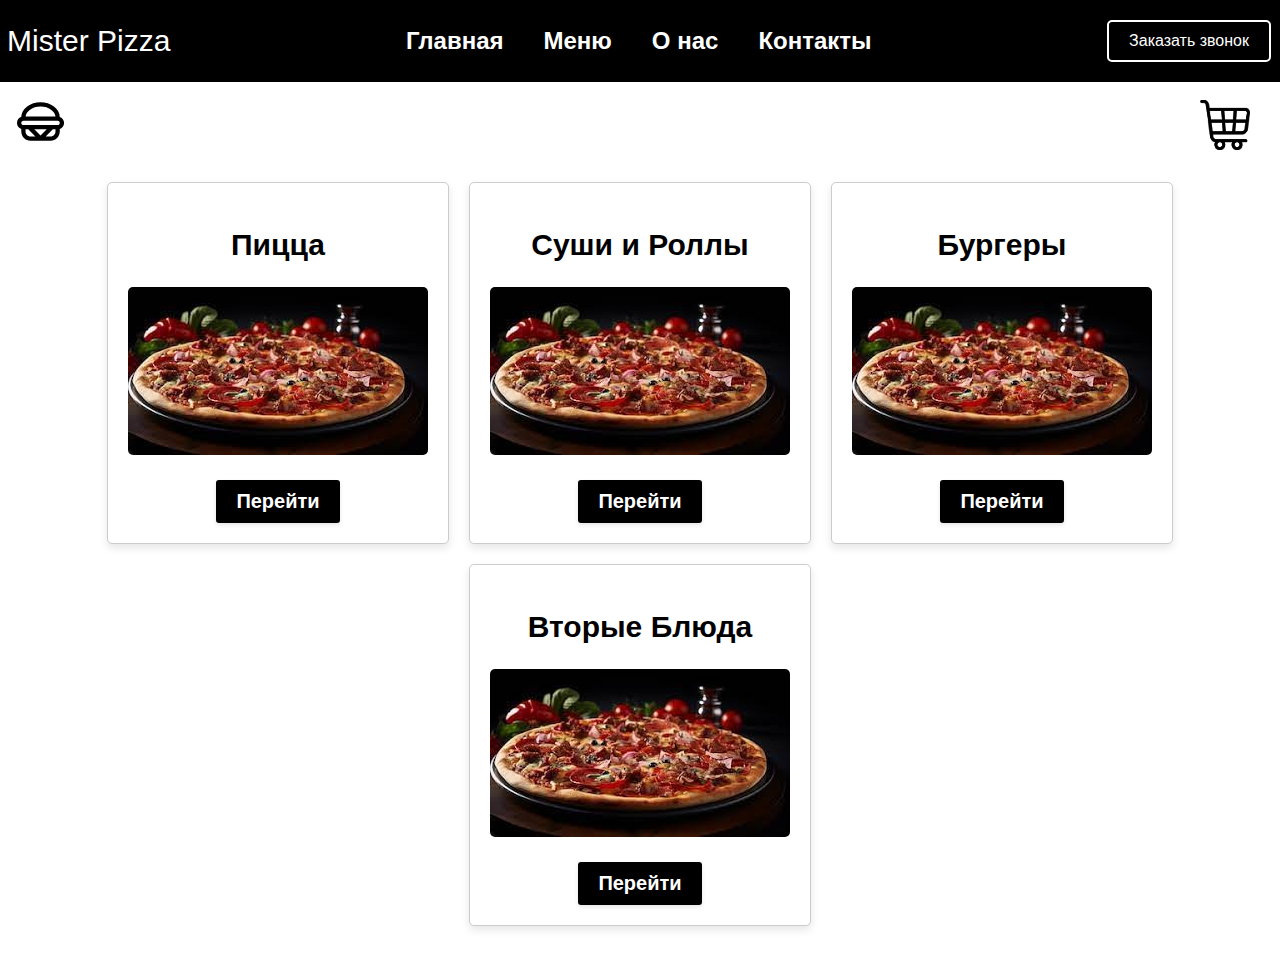
<file: index.html>
<!DOCTYPE html>
<html lang="en">

<head>
    <meta charset="UTF-8">
    <meta name="viewport" content="width=device-width, initial-scale=1.0">
    <title>Главная</title>
    <link rel="stylesheet" href="style.css">
    <link rel="stylesheet" href="humburger.css">
    <script src="index.js"></script>
</head>

<body>
<header class="header">
    <div class="logo">
        Mister Pizza
    </div>
    <nav>
        <ul class="menu">
            <li><a href="#">Главная</a></li>
            <li><a href="#">Меню</a></li>
            <li><a href="#">О нас</a></li>
            <li><a href="#">Контакты</a></li>
        </ul>
    </nav>
    <a href="#" class="order-btn">Заказать звонок</a>
</header>





    <!--
       test
        -->
<input type="checkbox" id="nav-toggle" hidden>
<nav class="nav">

    <label for="nav-toggle" class="nav-toggle"></label>

    <h2 class="logo">
        Mister Pizza
    </h2>
    <ul class="nav-menu">
        <li><a href="#1">Один</a></li>
        <li><a href="#2">Два</a></li>
        <li><a href="#3">Три</a></li>
        <li><a href="#4">Четыре</a></li>
        <li><a href="#5">Пять</a></li>
        <li><a href="#6">Шесть</a></li>
        <li><a href="#7">Семь</a></li>
    </ul>
</nav>



<!--
     test
        -->


   
    






    <br>
    <br>
    <br>
    <!-- Иконка корзины -->
    <div id="cart-icon" class="header__button get-modal_1">
        <span id="cart-count">0</span>
         <div id="callback-button" class="header__button get-modal_1"></div>
    </div>

    <br>
    <br>


<div class="products-container">

<div class="product" data-id="1" data-name="Товар 2" data-price="50">
    <h2>Пицца</h2>
    <img src="img/pizza2.jpeg" alt="Товар 2">
<a href="pizza.html" class="btn-link">
    <button class="btnadd">Перейти</button>
</a>

</div>


<div class="product" data-id="1" data-name="Товар 2" data-price="50">
    <h2>Суши и Роллы</h2>
    <img src="img/pizza2.jpeg" alt="Товар 2">
    <a href="roll.html" class="btn-link">
        <button class="btnadd">Перейти</button>
    </a>

</div>

<div class="product" data-id="1" data-name="Товар 2" data-price="50">
    <h2>Бургеры</h2>
    <img src="img/pizza2.jpeg" alt="Товар 2">
    <a href="burger.html" class="btn-link">
        <button class="btnadd">Перейти</button>
    </a>

</div>

<div class="product" data-id="1" data-name="Товар 2" data-price="50">
    <h2>Вторые Блюда</h2>
    <img src="img/pizza2.jpeg" alt="Товар 2">
    <a href="second.html" class="btn-link">
        <button class="btnadd">Перейти</button>
    </a>

</div>



</div>




    <br>
    <br>



   
<!-- Модальное окно -->
<div class="modal" id="modal-1">
    <div class="modal__content">
        <button class="modal__close-button"><img src="/img/close.svg" width="12" alt=""></button>
        <!-- Контент модального окна -->
          
            
            <!-- Корзина -->
            <div class="cart" id="cart">
                <h2 class="mycart">Корзина</h2>
                <div id="cart-items"></div>
                <div id="total-price"></div>
                <br>
                <!-- Поля для ввода данных -->

<input id="name" type="text" placeholder="Имя">
<span id="name-error" class="error-message"></span>

<input id="phone" type="text" placeholder="Телефон">
<span id="phone-error" class="error-message"></span>

<input id="address" type="text" placeholder="Адрес">
<span id="address-error" class="error-message"></span>




            
                <br>
                <br>
            
                <!-- Кнопка для оформления заказа -->
                <div id="checkout-button" class="checkout-button">
                    <button onclick="checkout()" class="button-checkout">Оформить заказ</button>
                </div>
                <div id="checkout-status" class="checkout-status" style="display: none;">
                    <p id="sending-message">Отправка заказа...</p>
                    <p id="ready-message" style="display: none;">Заказ успешно оформлен!</p>
                </div>
            <!-- Ссылка для возврата к покупкам -->
            <a href="index.html" id="back-to-shopping">
                <button>Вернуться к покупкам</button>
            </a>

            </div>
            
         
          
            
         
    </div>
</div>
<!-- Кнопка "Вернуться к покупкам" -->









</body>

</html>
</file>
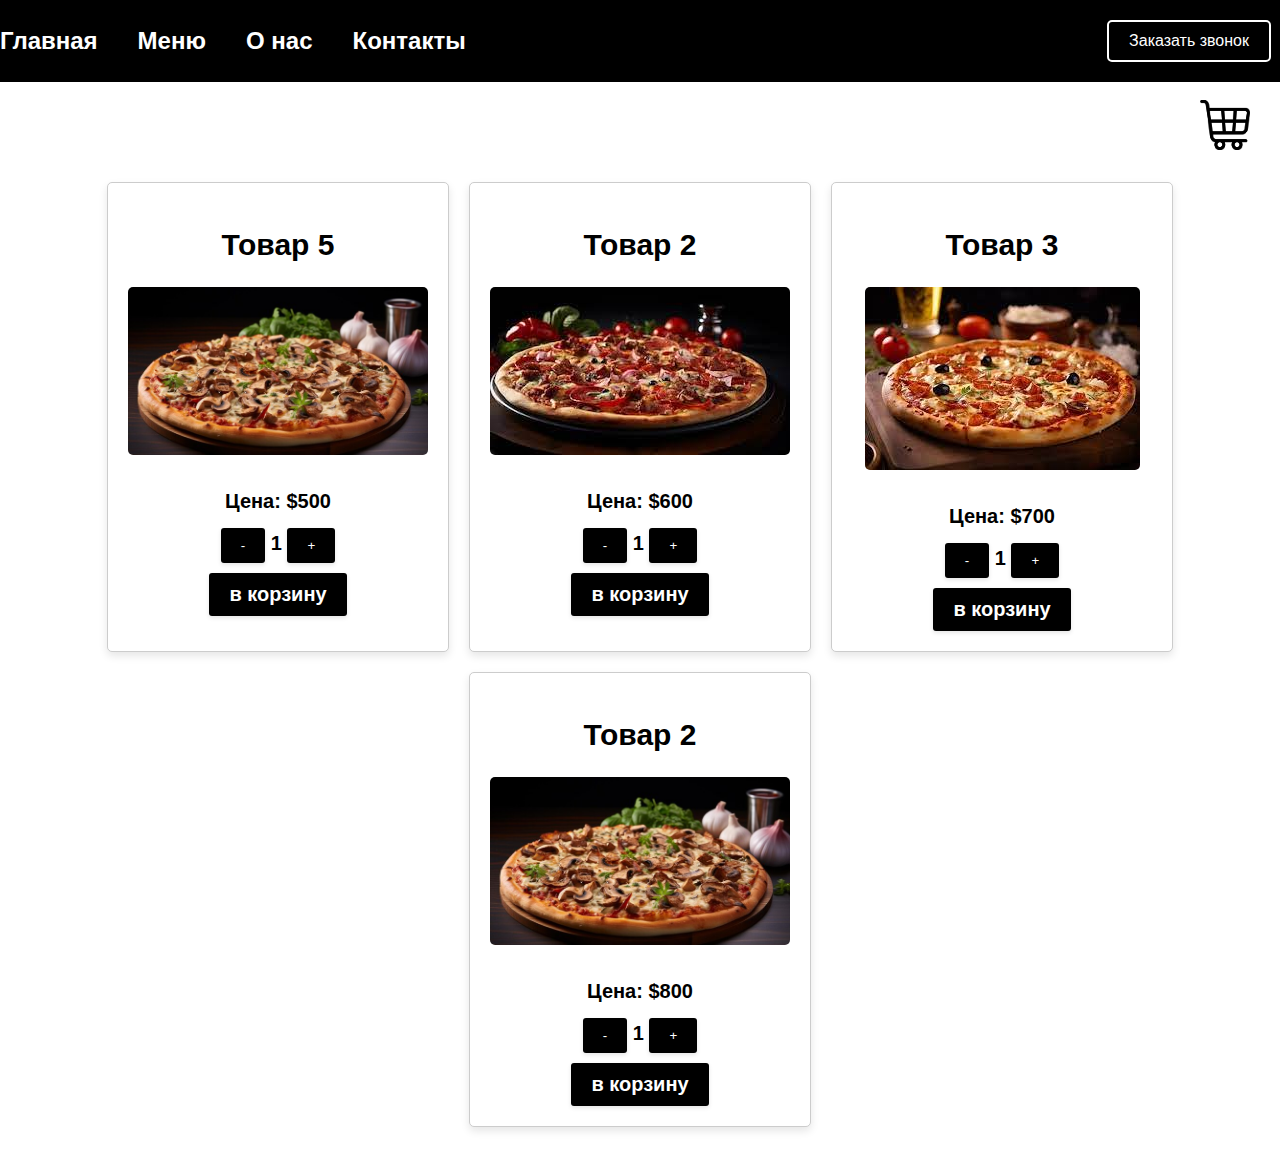
<file: burger.html>
<!DOCTYPE html>
<html lang="en">

<head>
    <meta charset="UTF-8">
    <meta name="viewport" content="width=device-width, initial-scale=1.0">
    <title>Главная</title>
    <link rel="stylesheet" href="style.css">
    <script src="index.js"></script>
</head>

<body>
    <header class="header">
        <nav>
            <ul class="menu">
                <li><a href="#">Главная</a></li>
                <li><a href="#">Меню</a></li>
                <li><a href="#">О нас</a></li>
                <li><a href="#">Контакты</a></li>
            </ul>
        </nav>
        <a href="#" class="order-btn">Заказать звонок</a>
    </header>
    <br>
    <br>
    <br>






    
    <!-- Иконка корзины -->
    <div id="cart-icon" class="header__button get-modal_1">
        <span id="cart-count">0</span>
        <div id="callback-button" class="header__button get-modal_1"></div>
    </div>

    <br>
    <br>


    <div class="products-container">

        <div class="product" data-id="1" data-name="Товар 5" data-price="500">
            <h2>Товар 5</h2>
            <img src="img/pizza1.jpg" alt="Товар 1">
            <p class="myprice">Цена: $500</p>
            <!-- Добавляем элементы для выбора количества -->
            <div>
                <button class="quantity-btn" onclick="decreaseQuantityCard(this)">-</button>
                <span class="quantity" data-quantity="1">1</span>
                <button class="quantity-btn" onclick="increaseQuantityCard(this)">+</button>
            </div>
            <button class="btnadd" onclick="addToCart('Товар 5', 500, this)">в корзину</button>
        </div>

        <div class="product" data-id="1" data-name="Товар 6" data-price="600">
            <h2>Товар 2</h2>
            <img src="img/pizza2.jpeg" alt="Товар 6">
            <p class="myprice">Цена: $600</p>
            <!-- Добавляем элементы для выбора количества -->
            <div>
                <button class="quantity-btn" onclick="decreaseQuantityCard(this)">-</button>
                <span class="quantity" data-quantity="1">1</span>
                <button class="quantity-btn" onclick="increaseQuantityCard(this)">+</button>
            </div>
            <button class="btnadd" onclick="addToCart('Товар 6', 600, this)">в корзину</button>
        </div>


        <div class="product" data-id="1" data-name="Товар 7" data-price="700">
            <h2>Товар 3</h2>
            <img src="img/pizza3.jpeg" alt="Товар 7">
            <p class="myprice">Цена: $700</p>
            <!-- Добавляем элементы для выбора количества -->
            <div>
                <button class="quantity-btn" onclick="decreaseQuantityCard(this)">-</button>
                <span class="quantity" data-quantity="1">1</span>
                <button class="quantity-btn" onclick="increaseQuantityCard(this)">+</button>
            </div>
            <button class="btnadd" onclick="addToCart('Товар 7', 700, this)">в корзину</button>
        </div>

        <div class="product" data-id="1" data-name="Товар 8" data-price="800">
            <h2>Товар 2</h2>
            <img src="img/pizza1.jpg" alt="Товар 8">
            <p class="myprice">Цена: $800</p>
            <!-- Добавляем элементы для выбора количества -->
            <div>
                <button class="quantity-btn" onclick="decreaseQuantityCard(this)">-</button>
                <span class="quantity" data-quantity="1">1</span>
                <button class="quantity-btn" onclick="increaseQuantityCard(this)">+</button>
            </div>
            <button class="btnadd" onclick="addToCart('Товар 8', 800, this)">в корзину</button>
        </div>



    </div>




    <br>
    <br>




    <!-- Модальное окно -->
    <div class="modal" id="modal-1">
        <div class="modal__content">
            <button class="modal__close-button"><img src="/img/close.svg" width="12" alt=""></button>
            <!-- Контент модального окна -->


            <!-- Корзина -->
            <div class="cart" id="cart">
                <h2 class="mycart">Корзина</h2>
                <div id="cart-items"></div>
                <div id="total-price"></div>
                <br>
                <!-- Поля для ввода данных -->
                <input type="text" id="name" placeholder="Ваше имя">
                <input type="tel" id="phone" placeholder="Номер телефона">
                <input type="text" id="address" placeholder="Адрес доставки">

                <br>
                <br>

                <!-- Кнопка для оформления заказа -->
                <div id="checkout-button" class="checkout-button">
                    <button onclick="checkout()" class="button-checkout">Оформить заказ</button>
                </div>
                <div id="checkout-status" class="checkout-status" style="display: none;">
                    <p id="sending-message">Отправка заказа...</p>
                    <p id="ready-message" style="display: none;">Заказ успешно оформлен!</p>
                </div>
                <!-- Ссылка для возврата к покупкам -->
                <a href="index.html" id="back-to-shopping">
                    <button>Вернуться к покупкам</button>
                </a>

            </div>





        </div>
    </div>
    <!-- Кнопка "Вернуться к покупкам" -->









</body>

</html>
</file>
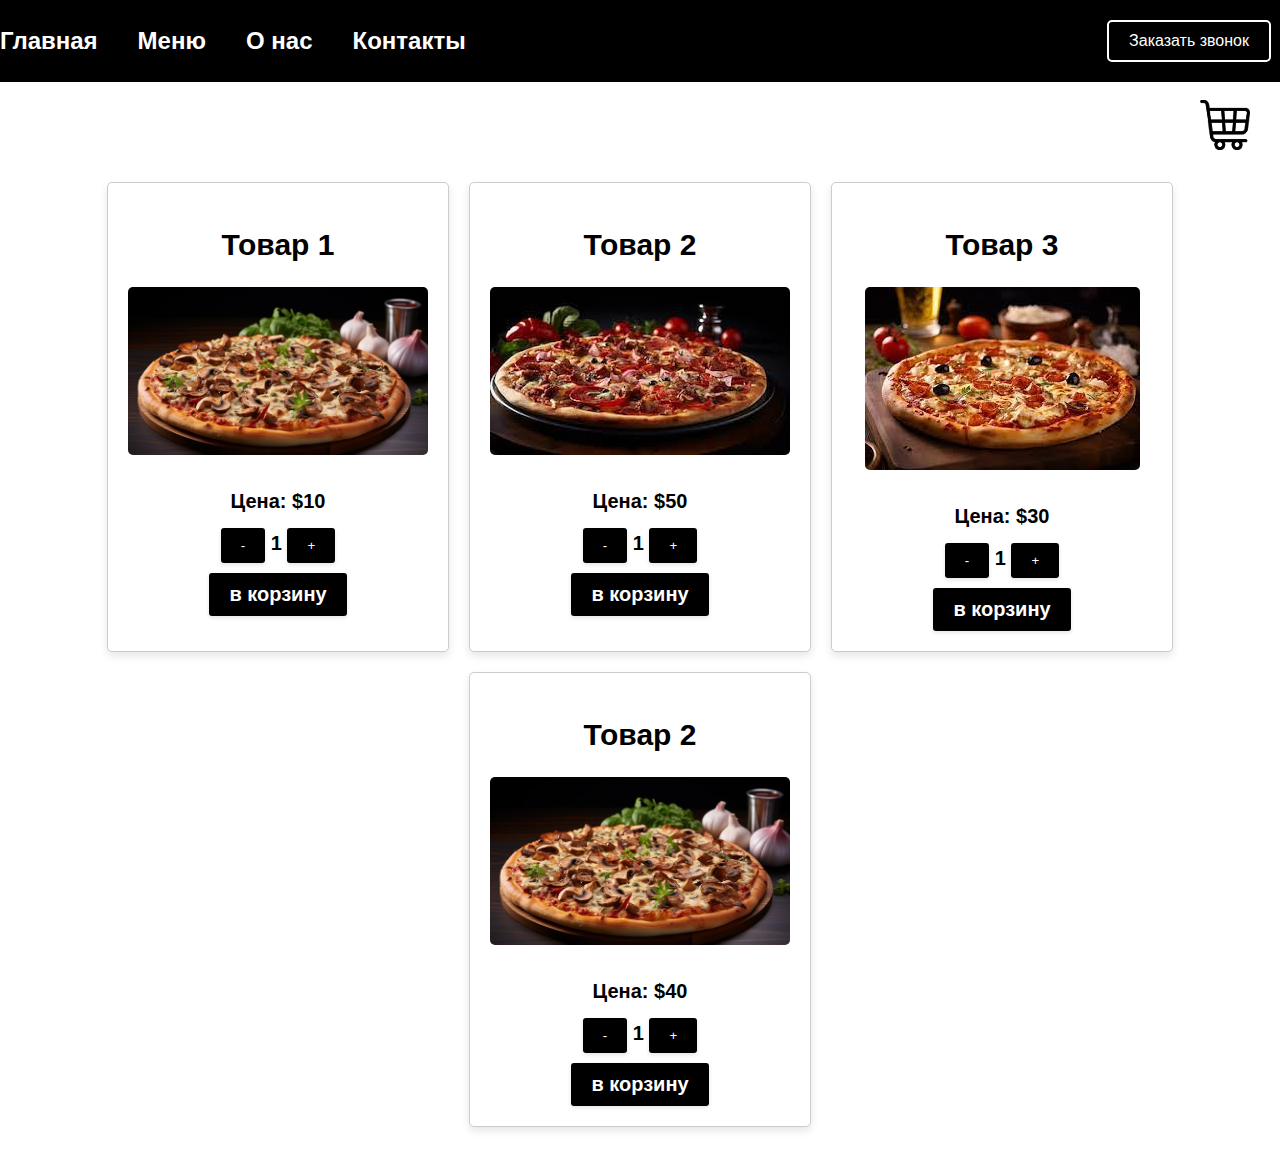
<file: pizza.html>
<!DOCTYPE html>
<html lang="en">

<head>
    <meta charset="UTF-8">
    <meta name="viewport" content="width=device-width, initial-scale=1.0">
    <title>Главная</title>
    <link rel="stylesheet" href="style.css">
    <script src="index.js"></script>
</head>

<body>
    <header class="header">
        <nav>
            <ul class="menu">
                <li><a href="#">Главная</a></li>
                <li><a href="#">Меню</a></li>
                <li><a href="#">О нас</a></li>
                <li><a href="#">Контакты</a></li>
            </ul>
        </nav>
        <a href="#" class="order-btn">Заказать звонок</a>
    </header>
    <br>
    <br>
    <br>
    <!-- Иконка корзины -->
    <div id="cart-icon" class="header__button get-modal_1">
        <span id="cart-count">0</span>
        <div id="callback-button" class="header__button get-modal_1"></div>
    </div>

    <br>
    <br>


    <div class="products-container">

        <div class="product" data-id="1" data-name="Товар 1" data-price="100">
            <h2>Товар 1</h2>
            <img src="img/pizza1.jpg" alt="Товар 1">
            <p class="myprice">Цена: $10</p>
            <!-- Добавляем элементы для выбора количества -->
            <div>
                <button class="quantity-btn" onclick="decreaseQuantityCard(this)">-</button>
                <span class="quantity" data-quantity="1">1</span>
                <button class="quantity-btn" onclick="increaseQuantityCard(this)">+</button>
            </div>
            <button class="btnadd" onclick="addToCart('Товар 1', 100, this)">в корзину</button>
        </div>

        <div class="product" data-id="1" data-name="Товар 2" data-price="50">
            <h2>Товар 2</h2>
            <img src="img/pizza2.jpeg" alt="Товар 2">
            <p class="myprice">Цена: $50</p>
            <!-- Добавляем элементы для выбора количества -->
            <div>
                <button class="quantity-btn" onclick="decreaseQuantityCard(this)">-</button>
                <span class="quantity" data-quantity="1">1</span>
                <button class="quantity-btn" onclick="increaseQuantityCard(this)">+</button>
            </div>
            <button class="btnadd" onclick="addToCart('Товар 2', 50, this)">в корзину</button>
        </div>


        <div class="product" data-id="1" data-name="Товар 3" data-price="30">
            <h2>Товар 3</h2>
            <img src="img/pizza3.jpeg" alt="Товар 3">
            <p class="myprice">Цена: $30</p>
            <!-- Добавляем элементы для выбора количества -->
            <div>
                <button class="quantity-btn" onclick="decreaseQuantityCard(this)">-</button>
                <span class="quantity" data-quantity="1">1</span>
                <button class="quantity-btn" onclick="increaseQuantityCard(this)">+</button>
            </div>
            <button class="btnadd" onclick="addToCart('Товар 3', 30, this)">в корзину</button>
        </div>

        <div class="product" data-id="1" data-name="Товар 4" data-price="40">
            <h2>Товар 2</h2>
            <img src="img/pizza1.jpg" alt="Товар 4">
            <p class="myprice">Цена: $40</p>
            <!-- Добавляем элементы для выбора количества -->
            <div>
                <button class="quantity-btn" onclick="decreaseQuantityCard(this)">-</button>
                <span class="quantity" data-quantity="1">1</span>
                <button class="quantity-btn" onclick="increaseQuantityCard(this)">+</button>
            </div>
            <button class="btnadd" onclick="addToCart('Товар 4', 40, this)">в корзину</button>
        </div>



    </div>




    <br>
    <br>




    <!-- Модальное окно -->
    <div class="modal" id="modal-1">
        <div class="modal__content">
            <button class="modal__close-button"><img src="/img/close.svg" width="12" alt=""></button>
            <!-- Контент модального окна -->


            <!-- Корзина -->
            <div class="cart" id="cart">
                <h2 class="mycart">Корзина</h2>
                <div id="cart-items"></div>
                <div id="total-price"></div>
                <br>
                <!-- Поля для ввода данных -->
                <input type="text" id="name" placeholder="Ваше имя">
                <input type="tel" id="phone" placeholder="Номер телефона">
                <input type="text" id="address" placeholder="Адрес доставки">

                <br>
                <br>

                <!-- Кнопка для оформления заказа -->
                <div id="checkout-button" class="checkout-button">
                    <button onclick="checkout()" class="button-checkout">Оформить заказ</button>
                </div>
                <div id="checkout-status" class="checkout-status" style="display: none;">
                    <p id="sending-message">Отправка заказа...</p>
                    <p id="ready-message" style="display: none;">Заказ успешно оформлен!</p>
                </div>
                <!-- Ссылка для возврата к покупкам -->
                <a href="index.html" id="back-to-shopping">
                    <button>Вернуться к покупкам</button>
                </a>

            </div>





        </div>
    </div>
    <!-- Кнопка "Вернуться к покупкам" -->









</body>

</html>
</file>
<file: style.css>
@import url('https://fonts.cdnfonts.com/css/gilroy');
* {
  font-family:'Gilroy', sans-serif;
}
body {
    margin: 0; /* Убираем внешние отступы */
    padding: 0; /* Убираем внутренние отступы */
    font-family: 'Poppins';font-size: ;
     background-color: #ffffff;
}




/* Стили для шапки */
        .header {
            background-color: black;
            padding: 20px 0;
            display: flex;
            justify-content: space-between;
            align-items: center;
        }

        /* Стили для навигационного меню */
        .menu {
            display: flex;
            list-style-type: none;
            margin: 0;
            padding: 0;
        }

        .menu li {
            margin-right: 20px;
        }

        .menu li:last-child {
            margin-right: 0;
        }

        .menu li a {
            color: white;
            text-decoration: none;
        }

        /* Стили для кнопки "Заказать звонок" */
        .order-btn {
            background-color: transparent;
            color: white;
            border: 2px solid white;
            padding: 10px 20px;
            border-radius: 5px;
            text-decoration: none;
        }

        /* Медиа-запросы для адаптивности */
        @media only screen and (max-width: 600px) {
            .menu {
                display: none;
            }
        }

.close:hover,
.close:focus {
    color: black; /* Изменяем цвет значка закрытия при наведении или фокусировке */
    text-decoration: none; /* Убираем подчеркивание ссылки */
    cursor: pointer; /* Устанавливаем курсор в виде указателя */
}

 /* Стили для шапки */
.header {
    background-color: black;
    padding: 20px 0;
    display: flex;
    align-items: center;
    width: 100%; /* Устанавливаем ширину шапки на 100% */
    box-sizing: border-box; /* Учитываем отступы и границы внутри шапки */
}

/* Стили для контейнера внутри шапки */
.header__inner {
    width: 100%; /* Устанавливаем ширину контейнера внутри шапки на 100% */
    max-width: 1200px; /* Максимальная ширина контейнера внутри шапки */
    padding: 0 15px;
    margin: auto; /* Центрируем контейнер по горизонтали */
    display: flex;
    align-items: center;
    justify-content: space-between; /* Размещаем элементы по краям */
    text-align: center; /* Центрируем текст по центру */
}

/* Стили для навигационного меню */
.menu {
    list-style-type: none; /* Убираем маркеры списка */
    padding: 0; /* Убираем внутренние отступы */
    margin: 0; /* Убираем внешние отступы */
}

.menu li {
    display: inline-block; /* Делаем элементы списка блочными, чтобы они выстраивались в ряд */
}

.menu li a {
    color: white;
    text-decoration: none;
    font-size: 24px; /* Увеличиваем размер шрифта */
    font-weight: bold; /* Делаем текст жирным */
    margin-right: 20px; /* Добавляем отступы между надписями */
}

/* Убираем правый отступ у последней надписи */
.menu li:last-child a {
    margin-right: 0;
}

/* Стили для кнопки "Заказать звонок" */
.order-btn {
    background-color: transparent;
    color: white;
    border: 2px solid white;
    padding: 10px 20px;
    border-radius: 5px;
    text-decoration: none;
    margin: 0 9px 0 0;
}

/* Стили для логотипа */
.logo {
    max-width: 300px; /* Максимальная ширина логотипа */
    max-height: 100px; /* Максимальная высота логотипа */
    width: auto; /* Автоматическое вычисление ширины */
    height: auto; /* Автоматическое вычисление высоты */
    color: white;
    font-size: 30px;
    margin: 0 0 0 7px;
}










/* Стили для корзины */
.cart {
    border: 1px solid #ccc;
    padding: 20px;
    margin: 70px auto 0; /* Центрируем корзину по горизонтали */
    max-width: 600px; /* Устанавливаем максимальную ширину корзины */
    background-color: #f4f4f4; /* Цвет фона корзины */
    text-align: center; /* Выравниваем текст по центру в корзине */
    width: 90%;
}

.cart-item {
    margin-bottom: 20px; /* Отступ между товарами в корзине */
    padding: 20px; /* Внутренний отступ для каждого товара в корзине */
    background-color: #e0e0e0; /* Цвет фона товаров в корзине */
    border-radius: 5px; /* Скругление углов товаров в корзине */
    box-shadow: 0 2px 4px rgba(0, 0, 0, 0.1); /* Тень для товаров в корзине */
}

/* Стили для кнопок управления количеством товара */
.cart-item button {
    background-color: #bbb; /* Цвет фона кнопок управления количеством товара */
    color: #fff; /* Цвет текста на кнопках управления количеством товара */
    border: none; /* Убираем границы кнопок управления количеством товара */
    padding: 8x 8px; /* Отступы внутри кнопок управления количеством товара */
    margin-left: 7px; /* Отступ слева от кнопок управления количеством товара */
    cursor: pointer; /* Устанавливаем курсор в виде указателя на кнопки управления количеством товара */
    border-radius: 3px; /* Скругляем углы кнопок управления количеством товара */
    box-shadow: 0 2px 4px rgba(0, 0, 0, 0.1); /* Тень для кнопок управления количеством товара */
}

.cart-item button:hover {
    background-color: #999; /* Изменяем цвет фона кнопок управления количеством товара при наведении */
}

/* Стили для общей стоимости и кнопки оформления заказа */
.cart-total {
    margin-top: 20px; /* Отступ сверху от общей стоимости */
    text-align: right; /* Выравниваем текст по правому краю */
}

.checkout-button {
    background-color: #4CAF50; /* Цвет фона кнопки оформления заказа */
    color: white; /* Цвет текста на кнопке оформления заказа */
    border: none; /* Убираем границу кнопки оформления заказа */
    padding: 15px 30px; /* Отступы внутри кнопки оформления заказа */
    margin-top: 20px; /* Отступ сверху от кнопки оформления заказа */
    cursor: pointer; /* Устанавливаем курсор в виде указателя */
    border-radius: 3px; /* Скругляем углы кнопки оформления заказа */
    box-shadow: 0 2px 4px rgba(0, 0, 0, 0.1); /* Тень для кнопки оформления заказа */
}

.checkout-button:hover {
    background-color: #45a049; /* Изменяем цвет фона кнопки оформления заказа при наведении */
}

/* Стили для иконки корзины */
#cart-icon {
    position: fixed; /* Фиксируем иконку корзины */
    top: 30px; /* Отступ от верхнего края */
    right: 30px; /* Отступ от правого края */
    width: 50px; /* Ширина иконки корзины */
    height: 50px; /* Высота иконки корзины */
    display: flex; /* Отображаем иконку корзины как flex-контейнер */
    justify-content: center; /* Выравниваем содержимое по центру по горизонтали */
    align-items: center; /* Выравниваем содержимое по центру по вертикали */
    cursor: pointer; /* Устанавливаем курсор в виде указателя */
    z-index: 999; /* Устанавливаем наивысший уровень z-index, чтобы иконка корзины была выше других элементов */
    background-image: url('/img/cart.png'); /* Устанавливаем изображение иконки корзины */
    background-size: cover; /* Масштабируем изображение, чтобы оно полностью покрывало элемент */
    background-repeat: no-repeat; /* Отключаем повторение изображения */
}

#cart-count {
    position: absolute; /* Позиционируем счетчик корзины абсолютно относительно родительского элемента */
    top: -10px; /* Отступ от верхнего края */
    right: -18px; /* Отступ от правого края */
    background-color: red; /* Цвет фона счетчика корзины */
    color: white; /* Цвет текста счетчика корзины */
    font-weight: bold;
    font-size: 16px; /* Размер шрифта счетчика корзины */
    padding: 5px; /* Отступы внутри счетчика корзины */
    border-radius: 50%; /* Скругляем углы счетчика корзины, чтобы он выглядел как круг */
    min-width: 20px; /* Минимальная ширина счетчика корзины */
    text-align: center; /* Выравниваем текст по центру */
    z-index: 1000; /* Устанавливаем наивысший уровень z-index, чтобы счетчик корзины был выше иконки корзины */
}

.product {
    max-width: 300px; /* Максимальная ширина карточки товара */
    margin: 0 auto 20px; /* Центрируем карточку товара и добавляем отступ между ними */
    padding: 20px; /* Внутренний отступ для карточки товара */
    background-color: #fff; /* Цвет фона карточки товара */
    border-radius: 10px; /* Скругляем углы карточки товара */
    box-shadow: 0 4px 8px rgba(0, 0, 0, 0.1); /* Тень для карточки товара */
    text-align: center; /* Выравниваем текст внутри карточки товара по центру */
    font-size: 20px;
    font-weight: bold;

}

.product img {
    max-width: 100%; /* Максимальная ширина изображения в карточке товара */
    border-radius: 5px; /* Скругляем углы изображения */
    margin-bottom: 10px; /* Отступ снизу от изображения */
}

.product h3 {
    margin-bottom: 10px; /* Отступ снизу от заголовка */
}

.product p {
    margin-bottom: 15px; /* Отступ снизу от текста */
}

.product button {
    background-color: black; /* Цвет фона кнопки в карточке товара */
    color: white; /* Цвет текста на кнопке в карточке товара */
    border: none; /* Убираем границу кнопки в карточке товара */
    padding: 10px 20px; /* Отступы внутри кнопки в карточке товара */
    cursor: pointer; /* Устанавливаем курсор в виде указателя на кнопке в карточке товара */
    border-radius: 3px; /* Скругляем углы кнопки в карточке товара */
    box-shadow: 0 2px 4px rgba(0, 0, 0, 0.1); /* Тень для кнопки в карточке товара */
}

.product button:hover {
    background-color: #140F0B; /* Изменяем цвет фона кнопки при наведении на кнопку в карточке товара */
}

.product button:active {
    background-color: #808080;
    color: black;
}

.btnadd {
    font-size: 20px;
    font-weight: bold;
    margin-top: 10px;
}

.products-container {
    display: flex; /* Отображаем контейнер товаров как flex-контейнер */
    justify-content: center; /* Выравниваем содержимое по центру по горизонтали */
    flex-wrap: wrap; /* Разрешаем элементам переноситься на новую строку */
}

/* Стили для карточек товаров */
.product {
    flex: 0 0 calc(33.33% - 20px); /* Задаем ширину каждой карточки товара, с учетом отступов */
    margin: 10px; /* Отступ между карточками товаров */
    border: 1px solid #ccc; /* Граница карточки товара */
    border-radius: 5px; /* Скругляем углы карточки товара */
    text-align: center; /* Выравниваем текст внутри карточки товара по центру */
}

.product img {
    max-width: 100%; /* Максимальная ширина изображения в карточке товара */
    height: auto; /* Автоматическая высота изображения в карточке товара */
}






.button-checkout {
    background-color: #7f8c8d; /* Цвет фона кнопки оформления заказа */
    color: #fff; /* Цвет текста на кнопке оформления заказа */
    padding: 10px 20px; /* Отступы внутри кнопки оформления заказа */
    border: none; /* Убираем границу кнопки оформления заказа */
    border-radius: 5px; /* Скругляем углы кнопки оформления заказа */
    font-size: 16px; /* Размер шрифта кнопки оформления заказа */
    text-transform: uppercase; /* Преобразуем текст в верхний регистр */
    cursor: pointer; /* Устанавливаем курсор в виде указателя на кнопку оформления заказа */
    box-shadow: 2px 2px 5px rgba(0, 0, 0, 0.3); /* Тень для кнопки оформления заказа */
}

.button-checkout:hover {
    background-color: #7f8c8f; /* Изменяем цвет фона кнопки оформления заказа при наведении */
}

input[type="text"],
input[type="tel"] {
    color: #333; /* Цвет текста в полях ввода */
    background-color: #f5f5f5; /* Цвет фона полей ввода */
    border: 1px solid #ccc; /* Граница полей ввода */
    border-radius: 5px; /* Скругление углов полей ввода */
    padding: 9.2px 13.8px; /* Внутренние отступы в полях ввода */
    margin-bottom: 11.5px; /* Отступ снизу от полей ввода */
    box-shadow: 0px 2px 4px rgba(0, 0, 0, 0.1); /* Тень для полей ввода */
    transition: border-color 0.3s ease-in-out; /* Анимация изменения цвета границы поля ввода */
    font-size: 17px; /* Размер шрифта в полях ввода */
    text-align: left; /* Выравниваем текст в полях ввода по левому краю */
}

input[type="text"]:focus,
input[type="tel"]:focus {
    border-color: #007bff; /* Цвет границы поля ввода при фокусировке */
}



.mycart {

font-weight: 900;
font-style: bold;

}

/* Добавляем стили для элементов корзины */
.cart-item-name {
    font-size: 15px; /* Устанавливаем размер текста для названия товара */
    font-weight: bold;
}

.total-price-text {
    font-size: 17px; /* Устанавливаем размер текста для общей стоимости */
    font-weight: bold; /* Делаем текст жирным */
}

.deliveryMessage {
    font-size: 18px; /* Устанавливаем размер текста */
    font-weight: bold; /* Делаем текст жирным */
}



/* Модальное окно */


.content {
  width: 100%;
  max-width: 1200px;
  margin: 0 auto;
  padding: 15px;
}

.content p {
  margin: 15px 0;
}

.hidden {
  overflow: hidden;
}


.header__inner {
  width: 100%;
  max-width: 1200px;
  padding: 0 15px;
  margin: 0 auto;
  display: -webkit-box;
  display: -ms-flexbox;
  display: flex;
  -ms-flex-wrap: wrap;
      flex-wrap: wrap;
  -webkit-box-pack: justify;
      -ms-flex-pack: justify;
          justify-content: space-between;
  -webkit-box-align: center;
      -ms-flex-align: center;
          align-items: center;
}

.header__logo p {
  color: #fff;
  font-size: 1.125rem;
  text-transform: uppercase;
}

.header__button {
 
  position: fixed; /* Фиксируем иконку корзины */
   margin: 70px auto 0;
    top: 30px; /* Отступ от верхнего края */
    right: 30px; /* Отступ от правого края */
    width: 50px; /* Ширина иконки корзины */
    height: 50px; /* Высота иконки корзины */
    display: flex; /* Отображаем иконку корзины как flex-контейнер */
    justify-content: center; /* Выравниваем содержимое по центру по горизонтали */
    align-items: center; /* Выравниваем содержимое по центру по вертикали */
    cursor: pointer; /* Устанавливаем курсор в виде указателя */
    z-index: 999; /* Устанавливаем наивысший уровень z-index, чтобы иконка корзины была выше других элементов */
    background-image: url('img/cart.png'); /* Устанавливаем изображение иконки корзины */
    background-size: cover; /* Масштабируем изображение, чтобы оно полностью покрывало элемент */
    background-repeat: no-repeat; /* Отключаем повторение изображения */
}

.header__button:hover {
  background: ;
  -webkit-transition: .3s;
  transition: .3s;
}

.modal {
  position: absolute;
  visibility: hidden;
  opacity: 0;
  -webkit-transition: .3s;
  transition: .3s;
  top: -1000px;
  right: 0;
  bottom: 0;
  left: 0;
  z-index: 1000;
  background: rgba(0, 0, 0, 0.9);
  display: -webkit-box;
  display: -ms-flexbox;
  display: flex;
  -webkit-box-pack: center;
      -ms-flex-pack: center;
          justify-content: center;
  -webkit-box-align: start;
      -ms-flex-align: start;
          align-items: flex-start;
  overflow-y: scroll;
  padding: 60px 15px;
}

.modal_active {
  position: fixed;
  top: 0;
  visibility: visible;
  opacity: 1;
  -webkit-transition: .3s;
  transition: .3s;
}

.modal__content {
  width: 100%;
  max-width: 500px;
  padding: 14px;
  background: #f9f9f9;
  -webkit-box-shadow: 0 5px 15px black;
          box-shadow: 0 5px 15px black;
  border-radius: 3px;
  position: relative;
}

.modal__close-button {
  background: #ff0000;
  height: 30px;
  width: 30px;
  display: -webkit-box;
  display: -ms-flexbox;
  display: flex;
  -webkit-box-pack: center;
      -ms-flex-pack: center;
          justify-content: center;
  -webkit-box-align: center;
      -ms-flex-align: center;
          align-items: center;
  border: none;
  position: absolute;
  right: 0;
  top: 0;
  background: none;
  cursor: pointer;
  -webkit-transition: .3s;
  transition: .3s;
  outline: none;
}

.modal__close-button:hover {
  -webkit-transition: .3s;
  transition: .3s;
  -webkit-transform: rotate(180deg);
          transform: rotate(180deg);
}

.modal__title {
  font-size: 1.8rem;
  text-transform: uppercase;
  margin: 0 0 15px;
}

.modal__description {
  font-size: 1.125rem;
}
/*# sourceMappingURL=style.css.map */

/* Оформление надписи общая стоимость */
.total-price-text {
    background-color: lightgray; /* Устанавливаем серый фон */
    padding: 5px 10px; /* Добавляем небольшие отступы вокруг текста */
    border-radius: 5px; /* Делаем закругленные углы рамки */
}

/* Стили для ссылки */
#back-to-shopping {
    display: inline-block; /* Делаем ссылку блочным элементом */
    margin: 20px auto; /* Центрируем ссылку по горизонтали и задаем отступы по вертикали */
}

/* Стили для кнопки внутри ссылки */
#back-to-shopping button {
    padding: 20px 30px; /* Задаем отступы внутри кнопки */
    background-color: grey; /* Задаем серый цвет фона */
    color: white; /* Задаем белый цвет текста */
    border: none; /* Убираем границу кнопки */
    border-radius: 5px; /* Задаем скругленные углы */
    cursor: pointer; /* Задаем указательный курсор при наведении */
    font-size: 16px; /* Задаем размер шрифта */
}

/* Изменение стилей кнопки при наведении */
#back-to-shopping button:hover {
    background-color: darkgrey; /* Изменяем цвет фона кнопки при наведении */
}


/* Медиа-запрос для мобильных устройств (ширина меньше 768px) */
@media only screen and (max-width: 800px) {
    .products-container {
        flex-direction: column; /* Карточки будут выстраиваться вертикально */
        align-items: center; /* Выравниваем карточки по центру по горизонтали */
    }
    
    .product {
        max-width: 76%;
         /* Каждая карточка будет занимать всю доступную ширину */
    }
.cart-item-name {
      font-size: 12px;
}
      

    
}


/* ошибка в молях ввода  */
.error-message {
    color: red;
    display: none; /* Начинайте с состояния "скрыто" */
    /* Дополнительные стили для позиционирования и шрифта при необходимости */
}



.error-placeholder::placeholder {
    color: red;
}
</file>
<file: humburger.css>
.nav {
    /*  ширна произвольная, не стесняйтесь экспериментировать */
    width: 320px;
    min-width: 320px;
    /* фиксируем и выставляем высоту панели на максимум */
    height: 100%;
    position: fixed;
    top: 85px;
    bottom: 0;
    margin: 0;
    /* сдвигаем (прячем) панель относительно левого края страницы */
    left: -320px;
    /* внутренние отступы */
    padding:
    /* плавный переход смещения панели */
    -webkit-transition: left 0.3s;
    -moz-transition: left 0.3s;
    transition: left 0.3s;
    /* определяем цвет фона панели */
    background: ;
    /* поверх других элементов */
    z-index: 2000;
    background-color:rgb(255 255 255 / 10%);
}




.nav-toggle {
    /* абсолютно позиционируем */
    position: absolute;
    /* относительно левого края панели */
    left: 337px;
    /* отступ от верхнего края панели */
    top: 1em;
    /* внутренние отступы */
    padding: 0.5em;
    /* определяем цвет фона переключателя
     * чаще вчего в соответствии с цветом фона панели
    */
    background: inherit;
    /* цвет текста */
    color: black;
    /* вид курсора */
    cursor: pointer;
    /* размер шрифта */
    font-size: 1.2em;
    line-height: 1;
    /* всегда поверх других элементов страницы */
    z-index: 2001;
    /* анимируем цвет текста при наведении */
    -webkit-transition: color .25s ease-in-out;
    -moz-transition: color .25s ease-in-out;
    transition: color .25s ease-in-out;
}


/* определяем текст кнопки 
 * символ Unicode (TRIGRAM FOR HEAVEN)
*/




/* цвет текста при наведении */

.nav-toggle:hover {
    color: black;
}


/**
 * Скрытый чекбокс (флажок)
 * невидим и недоступен :)
 * имя селектора атрибут флажка
 */

[id='nav-toggle'] {
    position: absolute;
    display: none;
}


/**
 * изменение положения переключателя 
 * при просмотре на мобильных устройствах
 * когда навигация раскрыта, распологаем внутри панели
*/

[id='nav-toggle']:checked ~ .nav > .nav-toggle {
    left: auto;
    right: 2px;
    top: 1em;
}


/**
 * Когда флажок установлен, открывается панель
 * используем псевдокласс:checked
 */

[id='nav-toggle']:checked ~ .nav {
    left: 0;
    box-shadow:4px 0px 20px 0px rgba(0,0,0, 0.5);
    -moz-box-shadow:4px 0px 20px 0px rgba(0,0,0, 0.5);
    -webkit-box-shadow:4px 0px 20px 0px rgba(0,0,0, 0.5);
    overflow-y: auto;
}


/* 
 * смещение контента страницы
 * на размер ширины панели,
 * фишка необязательная, на любителя
*/

[id='nav-toggle']:checked ~ main > article {
    -webkit-transform: translateX(320px);
    -moz-transform: translateX(320px);
    transform: translateX(320px);
}


/*
 * изменение символа переключателя,
 * привычный крестик (MULTIPLICATION X), 
 * вы можете испльзовать любой другой значок
*/

[id='nav-toggle']:checked ~ .nav > .nav-toggle:after {
    content: '\2715';
}




body {
    -webkit-animation: bugfix infinite 1s;
}

@-webkit-keyframes bugfix {
    to {
      padding: 0;
    }
}


/**
 * позаботьтимся о средних и маленьких экранах
 * мобильных устройств
 */

@media screen and (min-width: 320px) {
    html,
    body {
      margin: 0;
      overflow-x: hidden;
    }
}

@media screen and (max-width: 320px) {
    html,
    body {
      margin: 0;
      overflow-x: hidden;
    }
    .nav {
      width: 100%;
      box-shadow: none
    }
}


/**
 * Формируем стиль заголовка (логотип) панели 
*/



/* Стили для заголовка (логотипа) в навигационной панели */
.nav h2 {
    width: 90%; /* Ширина логотипа */
    padding: 0; /* Отступы внутри логотипа */
    margin: 10px 0; /* Внешние отступы логотипа */
    text-align: center; /* Выравнивание текста по центру */
    text-shadow: rgba(255, 255, 255, .1) -1px -1px 1px, rgba(0, 0, 0, .5) 1px 1px 1px; /* Тень текста */
    font-size: 1.3em; /* Размер шрифта */
    line-height: 1.3em; /* Высота строки */
    opacity: 0; /* Начальная непрозрачность (скрытие) */
    transform: scale(0.1, 0.1); /* Начальный масштаб (скрытие) */
    transform-origin: 0% 0%; /* Ось масштабирования */
    transition: opacity 0.8s, transform 0.8s; /* Плавное появление логотипа */
    color: black;
}

/* Стили для ссылок внутри заголовка (логотипа) */
.nav h2 a {
    color: #dadada; /* Цвет ссылок */
    text-decoration: none; /* Убираем подчеркивание */
    text-transform: uppercase; /* Преобразование текста в верхний регистр */
}

/* Появление заголовка (логотипа) при раскрытии панели */
[id='nav-toggle']:checked ~ .nav h2 {
    opacity: 1; /* Установка полной непрозрачности */
    transform: scale(1, 1); /* Установка нормального масштаба */
}

/* Стили для списка пунктов меню */
.nav > ul {
    display: block; /* Отображение в виде блока */
    margin: 17px; /* Внешние отступы */
    padding: 0; /* Внутренние отступы */
    list-style: none; /* Убираем маркеры */
}

/* Стили для каждого пункта меню */
.nav > ul > li {
    line-height: 2.5; /* Высота строки */
    opacity: 0; /* Начальная непрозрачность (скрытие) */
    transform: translateX(-50%); /* Смещение влево на 50% от ширины */
    transition: opacity .5s .1s, transform .5s .1s; /* Плавное появление пунктов меню */
}

/* Появление пунктов меню при раскрытии панели */
[id='nav-toggle']:checked ~ .nav > ul > li {
    opacity: 1; /* Установка полной непрозрачности */
    transform: translateX(0); /* Отмена смещения */
}

/* Интервалы появления пунктов меню */
.nav > ul > li:nth-child(2) {
    transition: opacity .5s .2s, transform .5s .2s; /* Задержка появления */
}

.nav > ul > li:nth-child(3) {
    transition: opacity .5s .3s, transform .5s .3s; /* Задержка появления */
}

.nav > ul > li:nth-child(4) {
    transition: opacity .5s .4s, transform .5s .4s; /* Задержка появления */
}

.nav > ul > li:nth-child(5) {
    transition: opacity .5s .5s, transform .5s .5s; /* Задержка появления */
}

.nav > ul > li:nth-child(6) {
    transition: opacity .5s .6s, transform .5s .6s; /* Задержка появления */
}

.nav > ul > li:nth-child(7) {
    transition: opacity .5s .7s, transform .5s .7s; /* Задержка появления */
}

/* Стили для ссылок пунктов меню */
.nav > ul > li > a {
    display: inline-block; /* Отображение в виде блока */
    position: relative; /* Позиционирование */
    padding: 0; /* Внутренние отступы */
    font-family: 'Open Sans', sans-serif; /* Шрифт */
    font-weight: 300; /* Начертание */
    font-size: 1.2em; /* Размер шрифта */
    color: black; /* Цвет текста */
    width: 100%; /* Ширина ссылки */
    text-decoration: none; /* Убираем подчеркивание */
    transition: color .5s ease, padding .5s ease; /* Плавные переходы */
    background-color:#f4f4f4;
}

/* Стили для ссылок при наведении */
.nav > ul > li > a:hover,
.nav > ul > li > a:focus {
    color: black; /* Цвет текста при наведении */
    padding-left: 15px; /* Дополнительный отступ слева */
}

/* Линия подчеркивания ссылок */
.nav > ul > li > a:before {
    content: ''; /* Добавляем пустой контент */
    display: block; /* Отображение в виде блока */
    position: absolute; /* Абсолютное позиционирование */
    right: 0; /* Правый край */
    bottom: 0; /* Нижний край */
    height: 1px; /* Высота линии */
    width: 100%; /* Ширина линии */
    transition: width 0s ease; /* Плавный переход */
}

.nav > ul > li > a:after {
    content: ''; /* Добавляем пустой контент */
    display: block; /* Отображение в виде блока */
    position: absolute; /* Абсолютное позиционирование */
    left: 0; /* Левый край */
    bottom: 0; /* Нижний край */
    height: 1px; /* Высота линии */
    width: 100%; /* Ширина линии */
    background: black; /* Цвет линии */
    transition: width .5s ease; /* Плавный переход */
}

/* Анимация линии подчеркивания при наведении */
.nav > ul > li > a:hover:before {
    width: 0%; /* Убираем линию */
    background: red; /* Цвет линии при наведении */
}

.nav > ul > li > a:hover:after {
    width: 0%; /* Убираем линию */
    background: transparent; /* Прозрачный цвет линии */
}

/* Стили для всех ссылок на странице */
a {
    color: black; /* Цвет текста ссылок */
    text-decoration: none; /* Убираем подчеркивание */
}

/* Стили для кнопок */
.btn {
    border-radius: 10em; /* Радиус скругления */
    border: 0; /* Убираем границу */
    color: black!important; /* Цвет текста кнопки */
    margin: 6px; /* Внешние отступы */
    line-height: 1.25; /* Высота строки */
    text-align: center; /* Выравнивание текста по центру */
    vertical-align: middle; /* Выравнивание по вертикали */
    cursor: pointer; /* Изменение курсора */
    padding: .5rem 1rem; /* Внутренние отступы */
    font-size: 1rem; /* Размер шрифта */
    font-weight: 400; /* Начертание шрифта */
    box-shadow: 0 2px 5px 0 rgba(0,0,0,.16),0 2px 10px 0 rgba(0,0,0,.12); /* Тень кнопки */
    transition: box-shadow .2s ease-out; /* Плавное изменение тени */
}

/* При наведении на кнопку */
.btn:hover {
    box-shadow: 0 5px 11px 0 rgba(0,0,0,.18),0 4px 15px 0 rgba(0,0,0,.15); /* Тень при наведении */
}

/* Стили для первичной кнопки */
.btn-primary {
    border: 2px solid #2BBBAD; /* Граница первичной кнопки */
    color: #00695c!important; /* Цвет текста первичной кнопки */
    background-color: transparent; /* Прозрачный фон */
}

/* Стили для вторичной кнопки */
.btn-secondary {
    border: 2px solid #00C851; /* Граница вторичной кнопки */
    color: #007E33!important; /* Цвет текста вторичной кнопки */
    background-color: transparent; /* Прозрачный фон */
}

/* Стили для навигационной панели */
.nav {
    background-image: url(''); /* Фоновое изображение */
    background-size: cover; /* Масштабирование фонового изображения */
    background-repeat: no-repeat; /* Отмена повтора фонового изображения */
}

/* Стили для переключателя навигационной панели */
.nav-toggle {
    display: block; /* Отображение в виде блока */
    height: 28px; /* Высота переключателя */
    width: 22px; /* Ширина переключателя */
    cursor: pointer; /* Изменение курсора */
}

/* Псевдоэлемент для стилизации переключателя */
.nav-toggle:after {
    content: ''; /* Добавляем пустой контент */
    position: absolute; /* Абсолютное позиционирование */
    top: -6px; /* Верхний край */
    left: 0; /* Левый край */
    width: 114%; /* Ширина */
    height: 100%; /* Высота */
    background-image: url('img/iconburger.svg'); /* Фоновое изображение */
    background-size: cover; /* Масштабирование фонового изображения */
    background-repeat: no-repeat; /* Отмена повтора фонового изображения */
    z-index: -1; /* Задаем порядок слоев */
    
}

}
</file>
